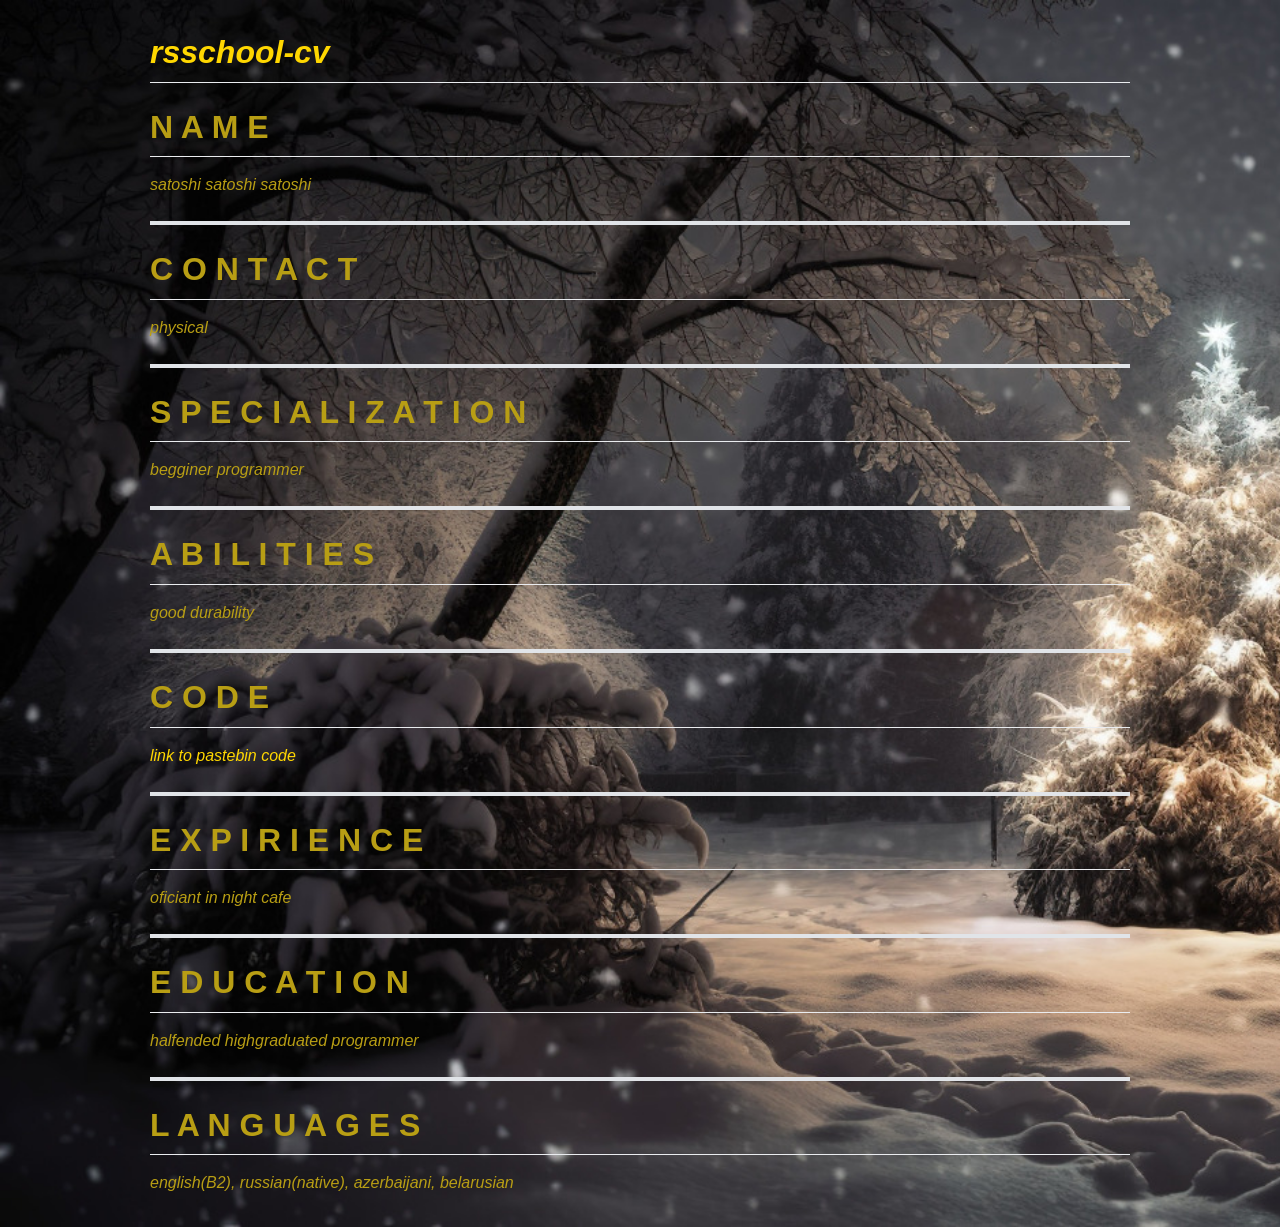
<file: index.html>
<!DOCTYPE html>
<html>
<head>
  <link rel="stylesheet" href="style.css">
  <title>Document</title>
</head>
<body>
  
<div class="container-lg px-3 my-5 markdown-body">
  
  <h1><i><a href="https://satoshi15122021.github.io/rsschool-cv/" >rsschool-cv</a></i></h1>



   
    <h1>N A M E</h1>
      <em>satoshi satoshi satoshi</em>
        <hr>
      </hr>
    <h1>C O N T A C T</h1>
      <em>physical</em>
        <hr></h4>
    <h1>S P E C I A L I Z A T I O N</h1>
    <em>begginer programmer</em>
        <hr></h4>
    <h1>A B I L I T I E S</h1>
    <em>good durability</em>
    <hr></hr>
    <h1>C O D E</h1>
    <em><a href="https://pastebin.com/Nk0TttK6">link to pastebin code</a></em>
    <hr></hr>
    <h1>E X P I R I E N C E</h1>
    <em>oficiant in night cafe</em>
    <hr></hr>   
    <h1>E D U C A T I O N</h1>
    <em>halfended highgraduated programmer</em>
    <hr></hr>    
    <h1>L A N G U A G E S</h1>
    <em>english(B2), russian(native), azerbaijani, belarusian</em>
 
 </div>
</body>
</html>
</file>
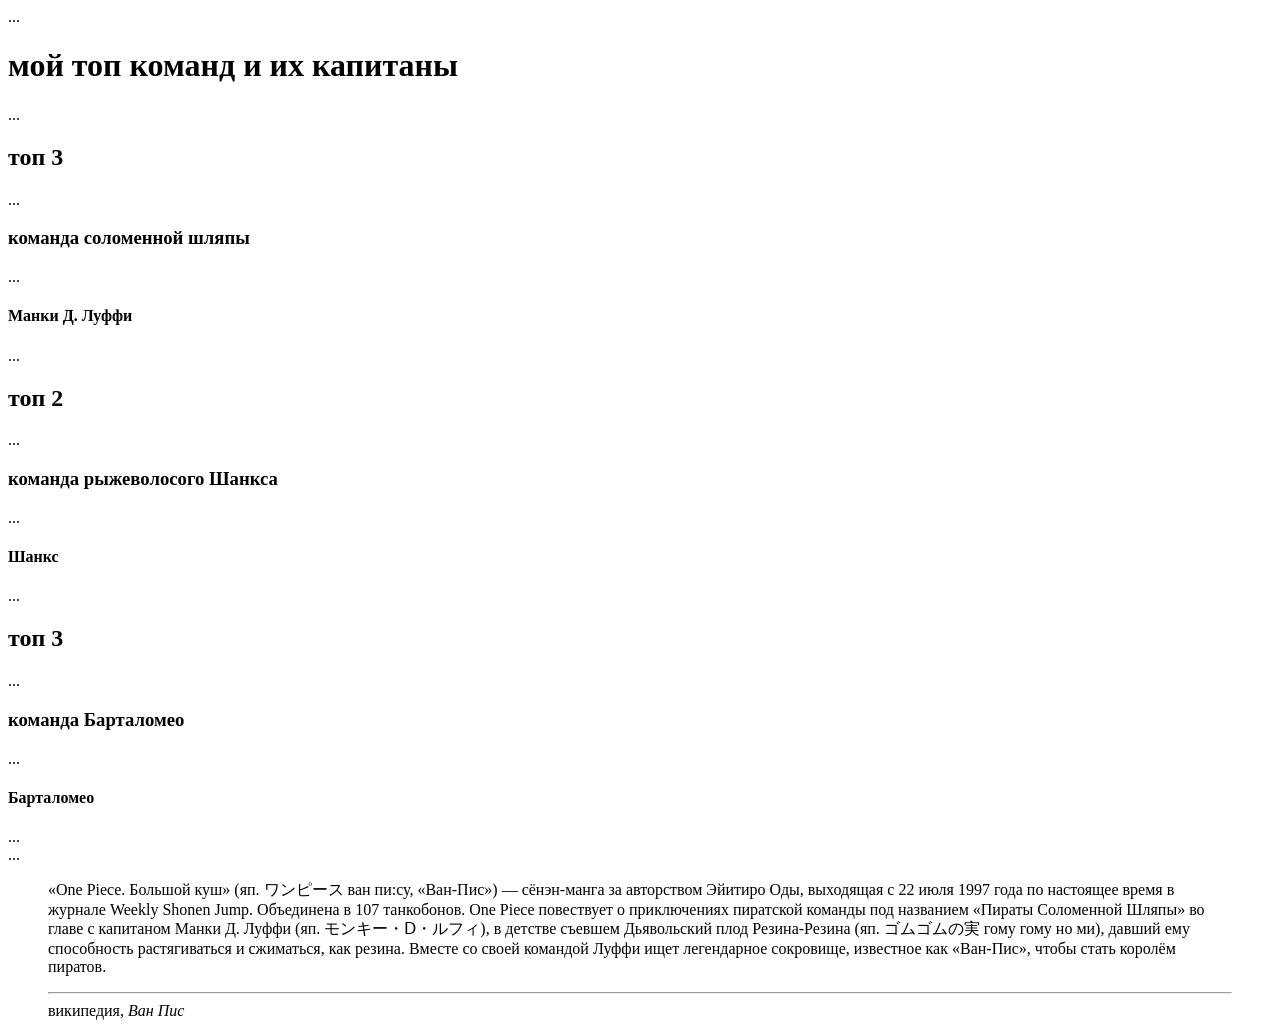
<file: intex.html>
<!DOCTYPE html>
<html>
<head>
  <title>Page Title</title>
</head>
<body>
<header>
  ...
</header>
  <main>
<h1>мой топ команд и их капитаны</h1>
  ...
  <section>
    <h2>топ 3</h2>
    ...
      <h3>команда соломенной шляпы</h3>
      ...
        <h4>Манки Д. Луффи</h4>
        ...
    <h2>топ 2</h2>
    ...
      <h3>команда рыжеволосого Шанкса</h3>
      ...
        <h4>Шанкс</h4>
        ...
    <h2>топ 3</h2>
    ...
      <h3>команда Барталомео</h3>
    ...
        <h4>Барталомео</h4>
        ...
  </section>
  </main>
    <footer>
      ...
    </footer>
      <figure>
        <blockquoute cite="https://ru.wikipedia.org/wiki/One_Piece._%D0%91%D0%BE%D0%BB%D1%8C%D1%88%D0%BE%D0%B9_%D0%BA%D1%83%D1%88">
          <p>
            «One Piece. Большой куш» (яп. ワンピース ван пи:су, «Ван-Пис») — сёнэн-манга за авторством Эйитиро Оды, выходящая с 22 июля 1997 года по настоящее время в журнале Weekly Shonen Jump. Объединена в 107 танкобонов. One Piece повествует о приключениях пиратской команды под названием «Пираты Соломенной Шляпы» во главе с капитаном Манки Д. Луффи (яп. モンキー・Ⅾ・ルフィ), в детстве съевшем Дьявольский плод Резина-Резина (яп. ゴムゴムの実 гому гому но ми), давший ему способность растягиваться и сжиматься, как резина. Вместе со своей командой Луффи ищет легендарное сокровище, известное как «Ван-Пис», чтобы стать королём пиратов.
          </p>
        </blockquoute>
        <hr>
        <figcaption>
          википедия, <cite>Ван Пис</cite>
        </figcaption>
      </figure>
</body>
</html>
</file>
<file: style.css>
body {
    background-image: url('images/chrismasback.jpg'); /* Замените путь-к-изображению.jpg на путь к вашему изображению */
    background-size: cover; /* Масштабирование изображения, чтобы оно занимало всю область фона */
    background-repeat: no-repeat; /* Запрет повторения изображения */
  }
.markdown-body hr {
    height: 0.25em;
    padding: 0;
    margin: 24px 0;
    background-color: #e1e4e8;
    border: 0;
}
.markdown-body h1 {
    padding-bottom: 0.3em;
    font-size: 2em;
    border-bottom: 1px solid #eaecef;
}
.markdown-body h1, .markdown-body h2, .markdown-body h3, .markdown-body h4, .markdown-body h5, .markdown-body h6 {
    margin-top: 24px;
    margin-bottom: 16px;
    font-weight: 600;
    line-height: 1.25;
}
.markdown-body{
    font-family: -apple-system,BlinkMacSystemFont,"Segoe UI",Helvetica,Arial,sans-serif,"Apple Color Emoji","Segoe UI Emoji","Segoe UI Symbol";
    font-size: 16px;
    line-height: 1.5;
    word-wrap: break-word;
}
.my-5{
    margin-top: 32px !important;
    margin-bottom: 32px !important;
}
.container-lg{
    max-width: 1012px;
    margin-right: auto;
    margin-left: auto;
}
.px-3{
    padding-right: 16px !important;
    padding-left: 16px !important;
}
* {
    box-sizing: border-box;
}
html, body {
    font-family:-apple-system,BlinkMacSystemFont,"Segoe UI",Helvetica,Arial,sans-serif,"Apple Color Emoji","Segoe UI Emoji","Segoe UI Symbol";
    font-size: 14px;
    line-height: 1.5;
    color: #b89e14;
    margin: 0;
    padding: 0;
}
table {
    border-collapse: collapse;
}
table.border td, table.border th {
    padding: 5px;
    border: 1px solid #c0c0c0;
}
table.border th {
    background: #e0e0e0;
}
a {
    color: gold;
    text-decoration: none;
}
</file>
